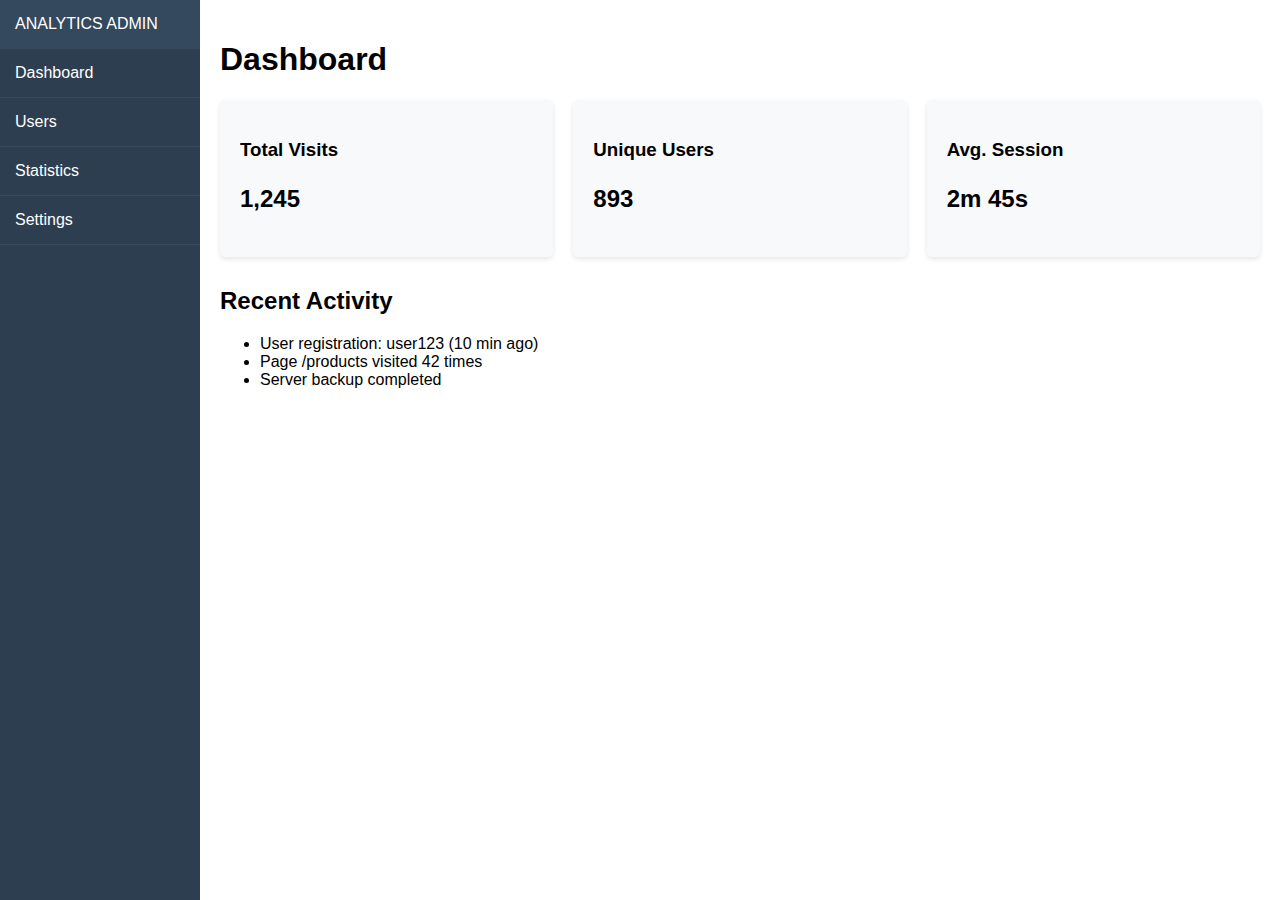
<file: webpanel/templates/admin.html>
<!DOCTYPE html>
<html>
<head>
    <title>Analytics Admin</title>
    <style>
        body { font-family: Arial, sans-serif; margin: 0; padding: 0; }
        .sidebar { width: 200px; background: #2c3e50; height: 100vh; float: left; color: white; }
        .content { margin-left: 200px; padding: 20px; }
        .menu-item { padding: 15px; cursor: pointer; border-bottom: 1px solid #34495e; }
        .menu-item:hover { background: #34495e; }
        .stats-grid { display: grid; grid-template-columns: repeat(3, 1fr); gap: 20px; }
        .stat-card { background: #f8f9fa; border-radius: 5px; padding: 20px; box-shadow: 0 2px 5px rgba(0,0,0,0.1); }
    </style>
</head>
<body>
    <div class="sidebar">
        <div class="menu-item" style="background: #34495e;">ANALYTICS ADMIN</div>
        <div class="menu-item">Dashboard</div>
        <div class="menu-item">Users</div>
        <div class="menu-item">Statistics</div>
        <div class="menu-item">Settings</div>
    </div>

    <div class="content">
        <h1>Dashboard</h1>
        
        <div class="stats-grid">
            <div class="stat-card">
                <h3>Total Visits</h3>
                <p style="font-size: 24px; font-weight: bold;">1,245</p>
            </div>
            <div class="stat-card">
                <h3>Unique Users</h3>
                <p style="font-size: 24px; font-weight: bold;">893</p>
            </div>
            <div class="stat-card">
                <h3>Avg. Session</h3>
                <p style="font-size: 24px; font-weight: bold;">2m 45s</p>
            </div>
        </div>

        <div style="margin-top: 30px;">
            <h2>Recent Activity</h2>
            <ul>
                <li>User registration: user123 (10 min ago)</li>
                <li>Page /products visited 42 times</li>
                <li>Server backup completed</li>
            </ul>
        </div>
    </div>
</body>
</html>
</file>
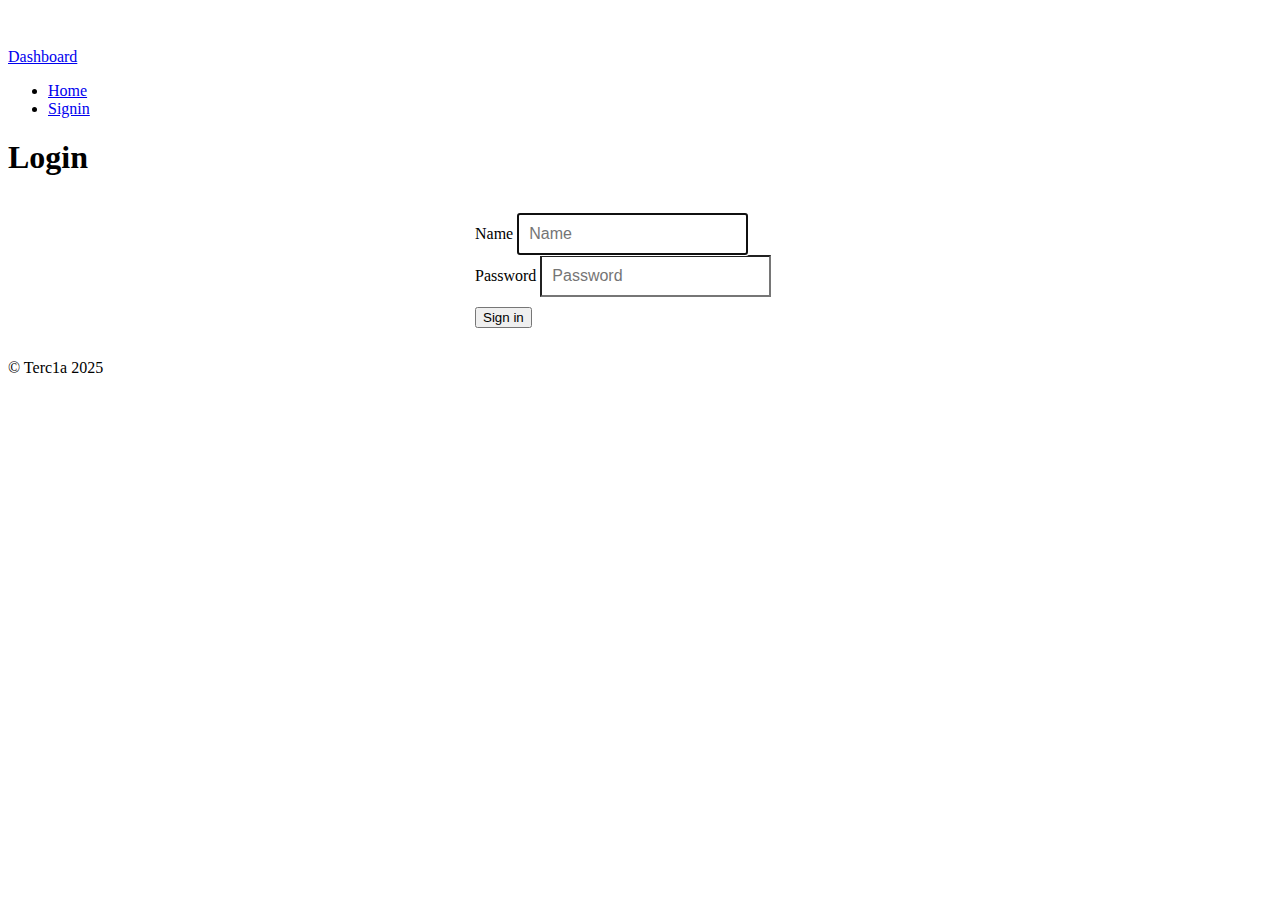
<file: webpanel/templates/signin.html>
<!DOCTYPE html>
<html lang="en">

<head>
	<title>Dashboard - Signin</title>
	<link href="https://cdn.jsdelivr.net/npm/bootstrap@5.1.3/dist/css/bootstrap.min.css" rel="stylesheet"
		integrity="sha384-1BmE4kWBq78iYhFldvKuhfTAU6auU8tT94WrHftjDbrCEXSU1oBoqyl2QvZ6jIW3" crossorigin="anonymous" />
	<link href="../static/signin.css" rel="stylesheet" />
</head>

<body>
	<div class="container">
		<div class="header">
			<nav class="d-flex flex-wrap justify-content-center py-3 mb-4 border-bottom">
				<a href="/" class="d-flex align-items-center mb-3 mb-md-0 me-md-auto text-dark text-decoration-none">
					<span class="fs-4">Dashboard</span>
				</a>
				<ul class="nav nav-pills">
					<li class="nav-item">
						<a href="/" class="nav-link">Home</a>
					</li>
					<li class="nav-item">
						<a href="/signin" class="nav-link active" aria-current="page">Signin</a>
					</li>
				</ul>
			</nav>
		</div>
		<div class="p-5 mb-4 bg-light rounded-3">
			<div class="container-fluid py-5">
				<h1 class="display-5 fw-bold text-center">Login</h1>
				<form id="form-signin" action="/api/signin" method="POST">
					<label for="inputName" class="sr-only">Name</label>
					<input type="name" name="inputName" id="inputName" class="form-control" placeholder="Name" required
						autofocus />
					<label for="inputPassword" class="sr-only">Password</label>
					<input type="password" name="inputPassword" id="inputPassword" class="form-control"
						placeholder="Password" required />
					<button class="btn btn-lg btn-primary btn-block" type="submit">
						Sign in
					</button>
				</form>
			</div>
		</div>
		<footer class="footer">
			<p>&copy; Terc1a 2025</p>
		</footer>
	</div>


</body>
</html>
</file>
<file: webpanel/static/signin.css>
body {

    padding-top: 40px;

    padding-bottom: 40px;

}

#form-signin {

    max-width: 330px;

    padding: 15px;

    margin: 0 auto;

}

#form-signin .form-signin-heading,

#form-signin .checkbox {

    margin-bottom: 10px;

}

#form-signin .checkbox {

    font-weight: normal;

}

#form-signin .form-control {

    position: relative;

    height: auto;

    -webkit-box-sizing: border-box;

       -moz-box-sizing: border-box;

            box-sizing: border-box;

    padding: 10px;

    font-size: 16px;

}

#form-signin .form-control:focus {

    z-index: 2;

}

#form-signin input[type="email"] {

    margin-bottom: -1px;

    border-bottom-right-radius: 0;

    border-bottom-left-radius: 0;

}

#form-signin input[type="password"] {

    margin-bottom: 10px;

    border-top-left-radius: 0;

    border-top-right-radius: 0;

}
</file>
